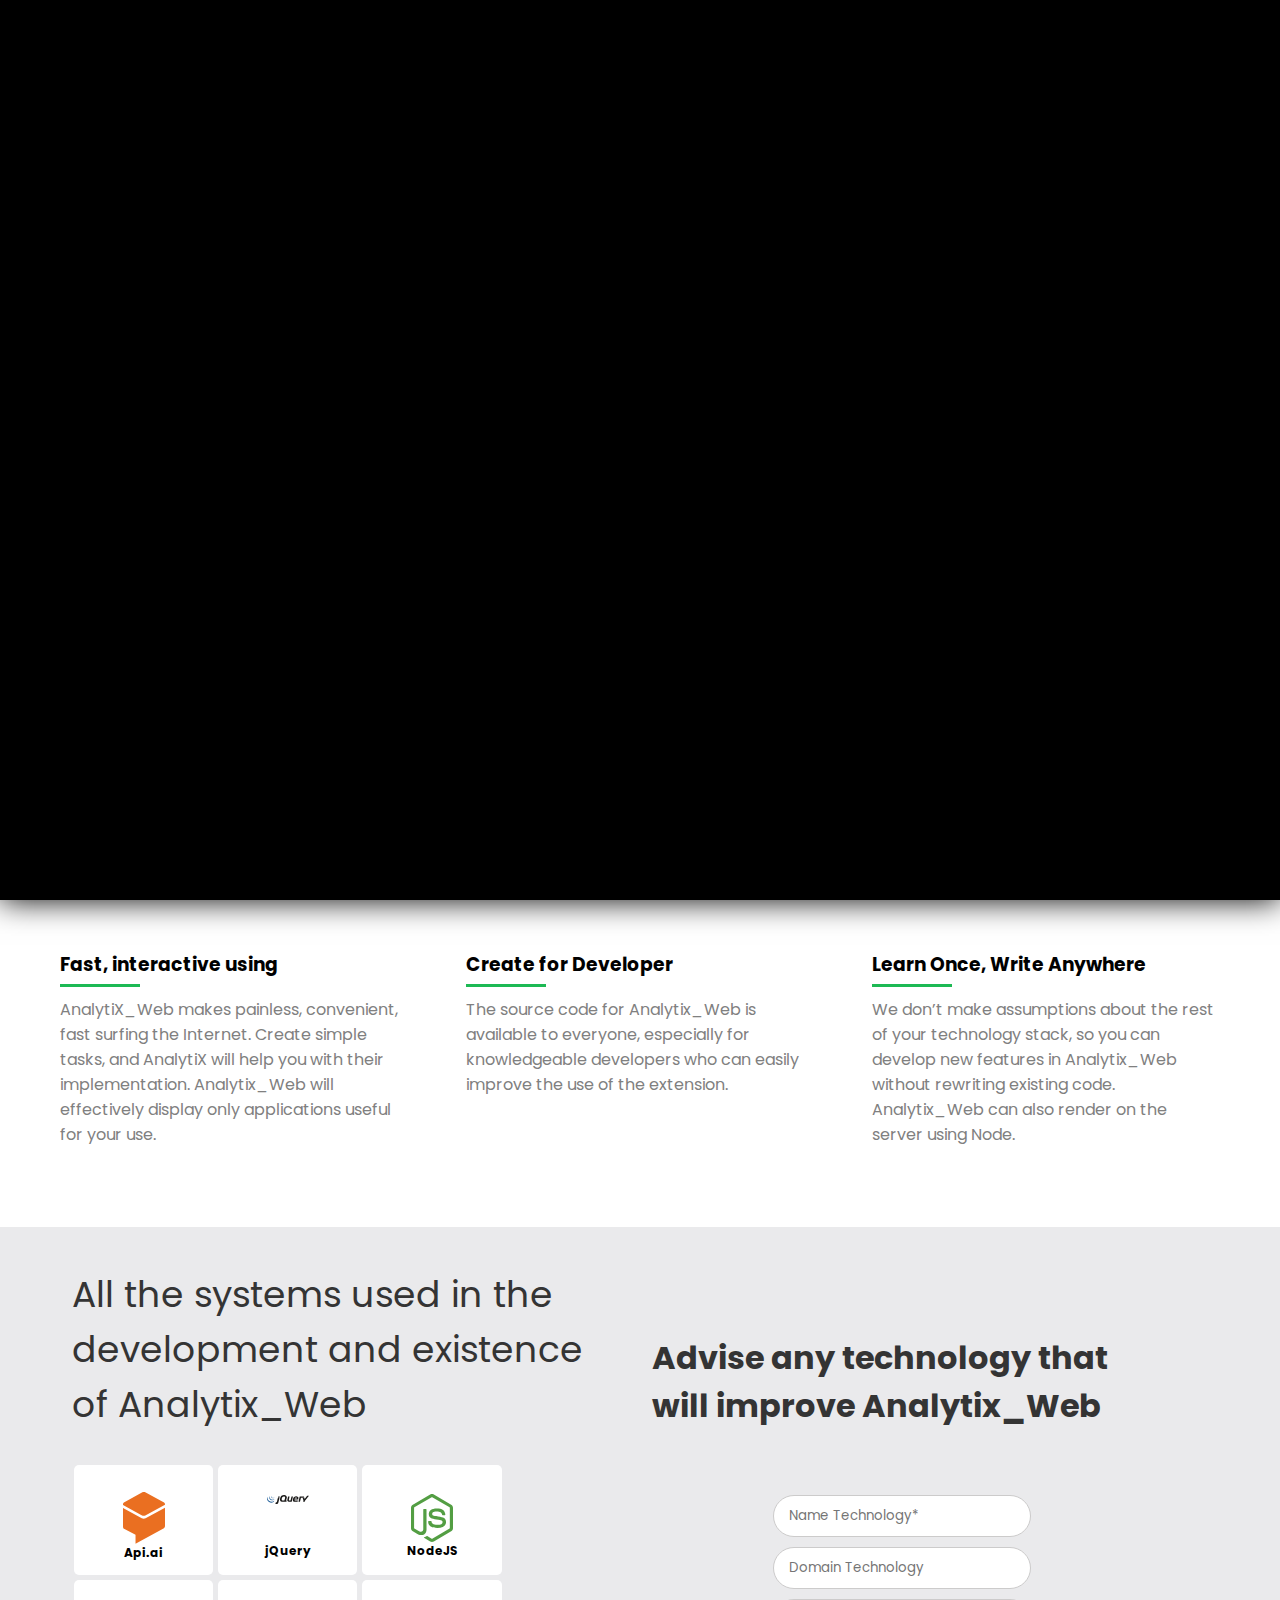
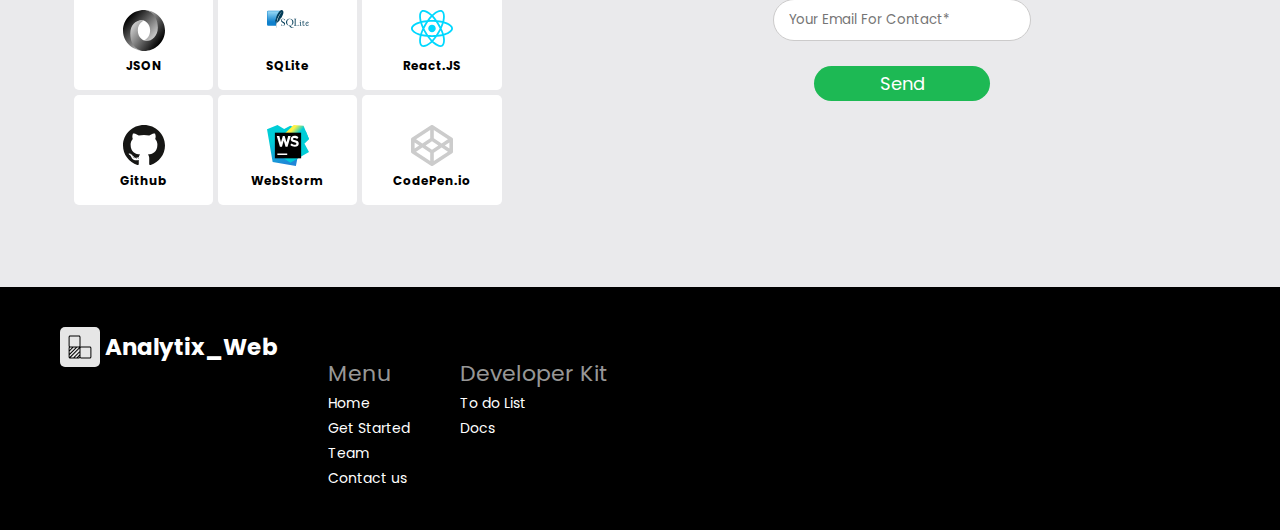
<file: index.html>
<!doctype html>
<html lang="en">
<head>
    <meta charset="UTF-8">
    <title>Analytix_Web</title>
    <!--link fonts-->
    <link href="https://fonts.googleapis.com/css?family=Poppins" rel="stylesheet">
    <!--link css-->
    <link rel="stylesheet" type="text/css" href="assets/styles/style.css">
    <link rel="stylesheet" type="text/css" href="assets/styles/container.css">
    <link rel="stylesheet" type="text/css" href="assets/styles/header.css">
    <link rel="stylesheet" type="text/css" href="assets/styles/section-main.css">
    <link rel="stylesheet" type="text/css" href="assets/styles/section-about.css">
    <link rel="stylesheet" type="text/css" href="assets/styles/section-system.css">
    <link rel="stylesheet" type="text/css" href="assets/styles/footer.css">
</head>
<body>

<div id="hellopreloader">
    <div id="hellopreloader_preload"></div>
</div>
    <header>
        <div class="container">
            <div class="header">
                <div class="logotype">
                    <div class="icon-logo">
                        <img src="assets/img/iconfinder-icon.svg" alt="icon-logo">
                    </div>
                    <h1 class="text-logo">Analytix_Web</h1>
                </div>
                <a class="link_header" href="" download>Download</a>
                <a class="link_header" href="">GitHub</a>
            </div>
        </div>
    </header>
    <section class="section-main" id="home">
        <div class="container">
            <div class="section-main-flex">
                <div class="content-section-main">
                    <h2 class="text-logo-section-main"><img class="web-icon" src="assets/img/web-icon.svg" alt="">Analytix_Web</h2>
                    <p class="second-line-section-main">A helper-plugin for browser.</p>
                    <div class="link-blocks">
                        <a class="first-link" href="download.html">Get Started</a>
                        <a class="second-link" href="docs.html">Developer Kit</a>
                    </div>
                </div>
            </div>
        </div>
    </section>
    <section class="section-about">
        <div class="container">
            <div class="section-about-flex">
                <div class="content-block-about">
                    <h3 class="headline-content">Fast, interactive using</h3>
                    <div class="line"></div>
                    <div class="title-content">AnalytiX_Web makes painless, convenient, fast surfing the Internet.  Create simple tasks, and AnalytiX will help you with their implementation.  Analytix_Web will effectively display only applications useful for your use.</div>
                </div>
                <div class="content-block-about">
                    <h3 class="headline-content">Create for Developer</h3>
                    <div class="line"></div>
                    <div class="title-content">The source code for Analytix_Web is available to everyone, especially for knowledgeable developers who can easily improve the use of the extension.</div>
                </div>
                <div class="content-block-about">
                    <h3 class="headline-content">Learn Once, Write Anywhere</h3>
                    <div class="line"></div>
                    <div class="title-content">We don’t make assumptions about the rest of your technology stack, so you can develop new features in Analytix_Web without rewriting existing code.
                        Analytix_Web can also render on the server using Node.</div>
                </div>
            </div>
        </div>
    </section>
    <section class="section-system">
        <div class="container">
            <div class="section-system-flex">
                <div class="content-block-system">
                    <h3 class="text-all-techno">All the systems used in the development and existence of Analytix_Web</h3>
                    <div class="all-techno">
                        <div class="block-techno">
                            <img src="assets/img/icon-system/api-ai.svg" alt="">
                            <h4>Api.ai</h4>
                        </div>
                        <div class="block-techno">
                            <img src="assets/img/icon-system/jquery.svg" alt="">
                            <h4>jQuery</h4>
                        </div>
                        <div class="block-techno">
                            <img src="assets/img/icon-system/nodejs-icon.svg" alt="">
                            <h4>NodeJS</h4>
                        </div>
                        <div class="block-techno">
                            <img src="assets/img/icon-system/json.svg" alt="">
                            <h4>JSON</h4>
                        </div>
                        <div class="block-techno">
                            <img src="assets/img/icon-system/sqlite.svg" alt="">
                            <h4>SQLite</h4>
                        </div>
                        <div class="block-techno">
                            <img src="assets/img/icon-system/react.svg" alt="">
                            <h4>React.JS</h4>
                        </div>
                        <div class="block-techno">
                            <img src="assets/img/icon-system/github-icon.svg" alt="">
                            <h4>Github</h4>
                        </div>
                        <div class="block-techno">
                            <img src="assets/img/icon-system/webstorm.svg" alt="">
                            <h4>WebStorm</h4>
                        </div>
                        <div class="block-techno">
                            <img src="assets/img/icon-system/codepen-icon.svg" alt="">
                            <h4>CodePen.io</h4>
                        </div>
                    </div>
                </div>
                <div class="content-block-system">
                    <div class="contact-form-system">
                        <h3 class="text-form-system">Advise any technology that will improve Analytix_Web</h3>
                        <form  class="add-techno" action="send-mail.php" method="post">
                            <input type="text" placeholder="Name Technology*" required>
                            <input type="text" placeholder="Domain Technology">
                            <input type="email" placeholder="Your Email For Contact*" required>
                            <button type="submit">Send</button>
                        </form>
                    </div>
                </div>
            </div>
        </div>
    </section>
    <footer>
        <div class="container">
            <div class="all-content-footer">
                <div class="content-text-footer">
                    <div class="logotype">
                        <div class="icon-logo">
                            <img src="assets/img/iconfinder-icon.svg" alt="icon-logo">
                        </div>
                        <h1 class="text-logo">Analytix_Web</h1>
                    </div>
                </div>
                <div class="content-text-footer">
                    <h5 class="color-headline">Menu</h5>
                    <ul class="menu-footer">
                        <li><a href="#home">Home</a></li>
                        <li><a href="">Get Started</a></li>
                        <li><a href="">Team</a></li>
                        <li><a href="">Contact us</a></li>
                    </ul>
                </div>
                <div class="content-text-footer">
                    <h5 class="color-headline">Developer Kit</h5>
                    <ul class="menu-footer">
                        <li><a href="">To do List</a></li>
                        <li><a href="">Docs</a></li>
                    </ul>
                </div>
            </div>
        </div>
    </footer>
    <script src="assets/scripts/script.js"></script>
</body>
</html>
</file>
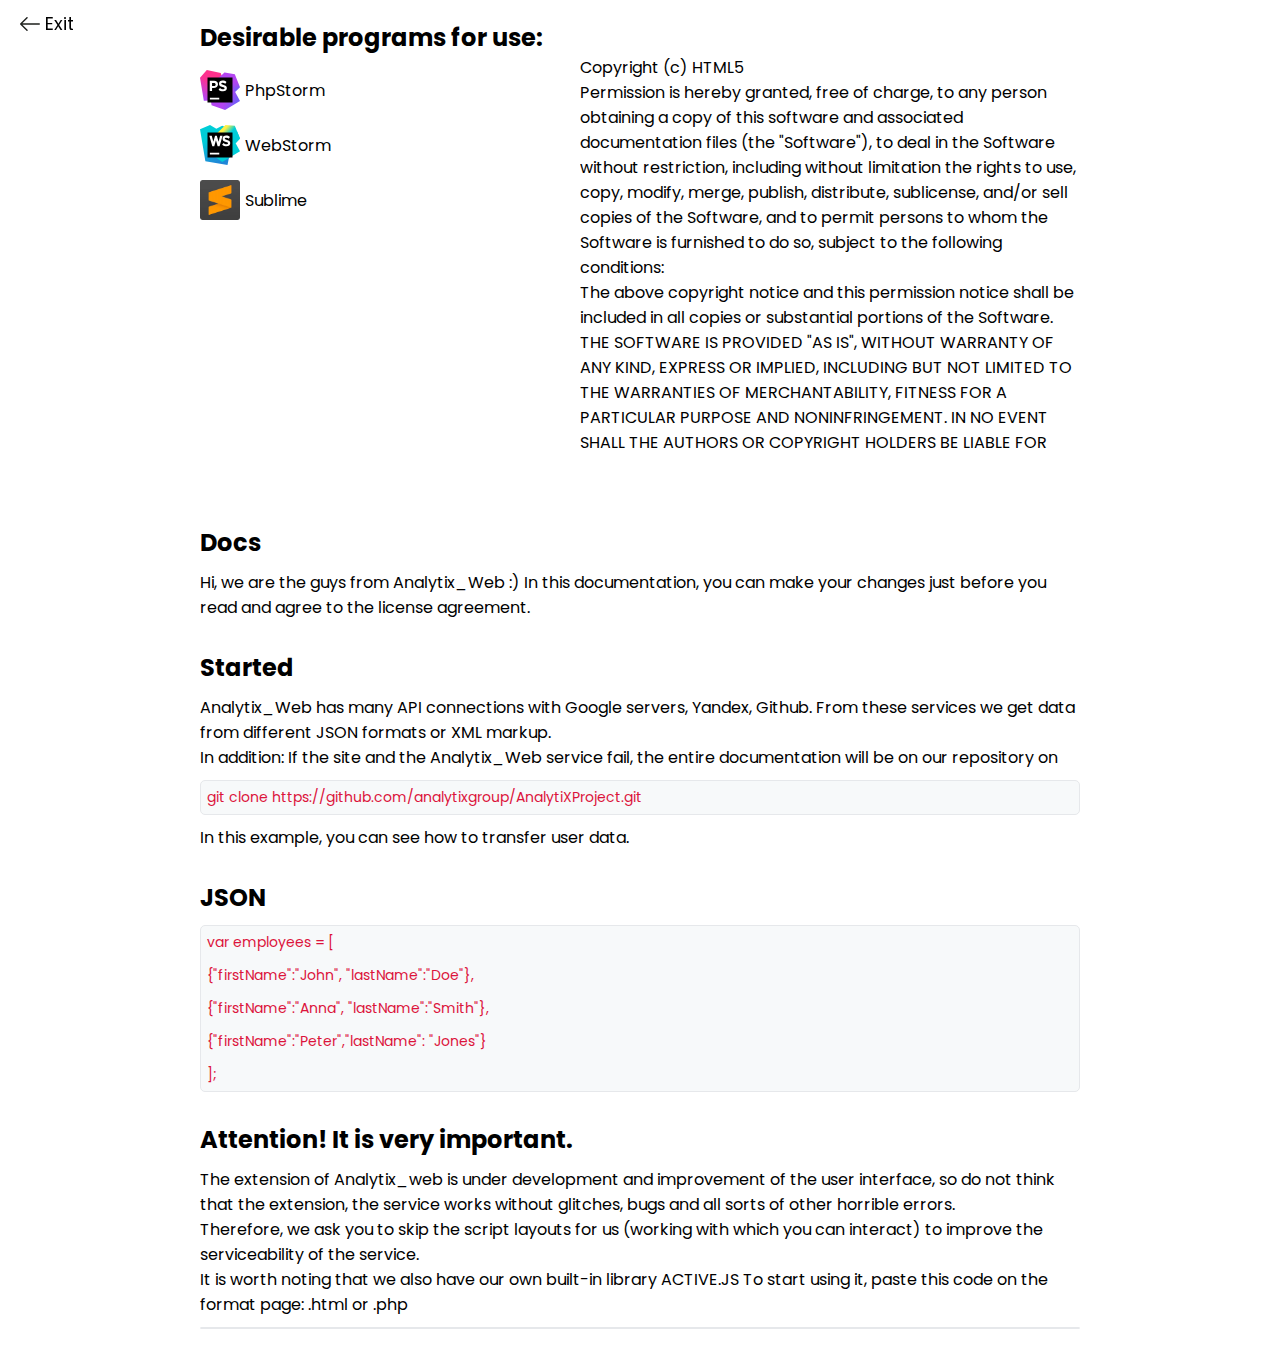
<file: docs.html>
<!doctype html>
<html lang="en">
<head>
    <meta charset="UTF-8">
    <title>Developer Kit</title>
    <!-- link fonts -->
    <link href="https://fonts.googleapis.com/css?family=Poppins" rel="stylesheet">
    <!-- link css -->
    <link rel="stylesheet" type="text/css" href="assets/styles/style.css">
    <link rel="stylesheet" type="text/css" href="assets/styles/container.css">
    <link rel="stylesheet" type="text/css" href="assets/styles/developer-kit.css">
</head>
<body>
    <a href="index.html"><div class="last-page"><img src="assets/img/left-arrow.svg" alt="exit"><p>Exit</p></div></a>
    <section>
        <div class="container-d">
            <h2>Desirable programs for use:</h2>
            <div class="flex">
                <ul class="list-programs">
                    <li>
                        <a href="https://www.jetbrains.com/phpstorm/?fromMenu" class="program">
                            <img src="assets/img/programs/phpstorm.svg" alt="">
                            <p>PhpStorm</p>
                        </a>
                    </li>
                    <li>
                        <a href="https://www.jetbrains.com/webstorm/?fromMenu" class="program">
                            <img src="assets/img/programs/webstorm.svg" alt="">
                            <p>WebStorm</p>
                        </a>
                    </li>
                    <li>
                        <a href="http://www.sublimetext.com/3" class="program">
                            <img src="assets/img/programs/S122x122Fit_2x.webp" alt="">
                            <p>Sublime</p>
                        </a>
                    </li>
                </ul>
                <div class="license">
                    Copyright (c) HTML5
                    <br>
                    Permission is hereby granted, free of charge, to any person obtaining a copy of
                    this software and associated documentation files (the "Software"), to deal in
                    the Software without restriction, including without limitation the rights to
                    use, copy, modify, merge, publish, distribute, sublicense, and/or sell copies
                    of the Software, and to permit persons to whom the Software is furnished to do
                    so, subject to the following conditions:
                    <br>
                    The above copyright notice and this permission notice shall be included in all
                    copies or substantial portions of the Software.
                    <br>
                    THE SOFTWARE IS PROVIDED "AS IS", WITHOUT WARRANTY OF ANY KIND, EXPRESS OR
                    IMPLIED, INCLUDING BUT NOT LIMITED TO THE WARRANTIES OF MERCHANTABILITY,
                    FITNESS FOR A PARTICULAR PURPOSE AND NONINFRINGEMENT. IN NO EVENT SHALL THE
                    AUTHORS OR COPYRIGHT HOLDERS BE LIABLE FOR ANY CLAIM, DAMAGES OR OTHER
                    LIABILITY, WHETHER IN AN ACTION OF CONTRACT, TORT OR OTHERWISE, ARISING FROM,
                    OUT OF OR IN CONNECTION WITH THE SOFTWARE OR THE USE OR OTHER DEALINGS IN THE
                    SOFTWARE.
                    <br>
                    ===================================================
                    Analytix. WebProject for modern Internet users.
                    <br>
                    Copyright (C) 2018 Alexander Sadov
                    <br>
                    This program is free software: you can redistribute it and/or modify
                    it under the terms of the GNU General Public License as published by
                    the Free Software Foundation, either version 3 of the License, or
                    (at your option) any later version.
                    <br>
                    This program is distributed in the hope that it will be useful,
                    but WITHOUT ANY WARRANTY; without even the implied warranty of
                    MERCHANTABILITY or FITNESS FOR A PARTICULAR PURPOSE. See the
                    GNU General Public License for more details.
                    You should have received a copy of the GNU General Public License
                    along with this program. If not, see https://www.gnu.org/licenses/.
                </div>
            </div>
        </div>
    </section>
    <section>
        <div class="container-d">
            <div class="text-docs">
                <h2 class="headline">Docs</h2>
                Hi, we are the guys from Analytix_Web :) In this documentation, you can make your changes just before you read and agree to the license agreement.
                <h2 class="headline">Started</h2>
                Analytix_Web has many API connections with Google servers, Yandex, Github.  From these services we get data from different JSON formats or XML markup.
                <br>
                In addition: If the site and the Analytix_Web service fail, the entire documentation will be on our repository on
                <div class="code-string">
                    <p>git clone https://github.com/analytixgroup/AnalytiXProject.git</p>
                </div>
                In this example, you can see how to transfer user data.
                <h2 class="headline">JSON</h2>
                <div class="code-string">
                    <p>var employees = [</p>
                    <p>{"firstName":"John", "lastName":"Doe"},</p>
                    <p>{"firstName":"Anna", "lastName":"Smith"},</p>
                    <p>{"firstName":"Peter","lastName": "Jones"}</p>
                    <p>];</p>
                </div>
                <h2 class="headline">Attention! It is very important.</h2>
                The extension of Analytix_web is under development and improvement of the user interface, so do not think that the extension, the service works without glitches, bugs and all sorts of other horrible errors.
                <br>
                Therefore, we ask you to skip the script layouts for us (working with which you can interact) to improve the serviceability of the service.
                <br>
                It is worth noting that we also have our own built-in library ACTIVE.JS To start using it, paste this code on the format page: .html or .php
                <div class="code-string">
                </div>
            </div>
        </div>
    </section>
</body>
</html>
</file>
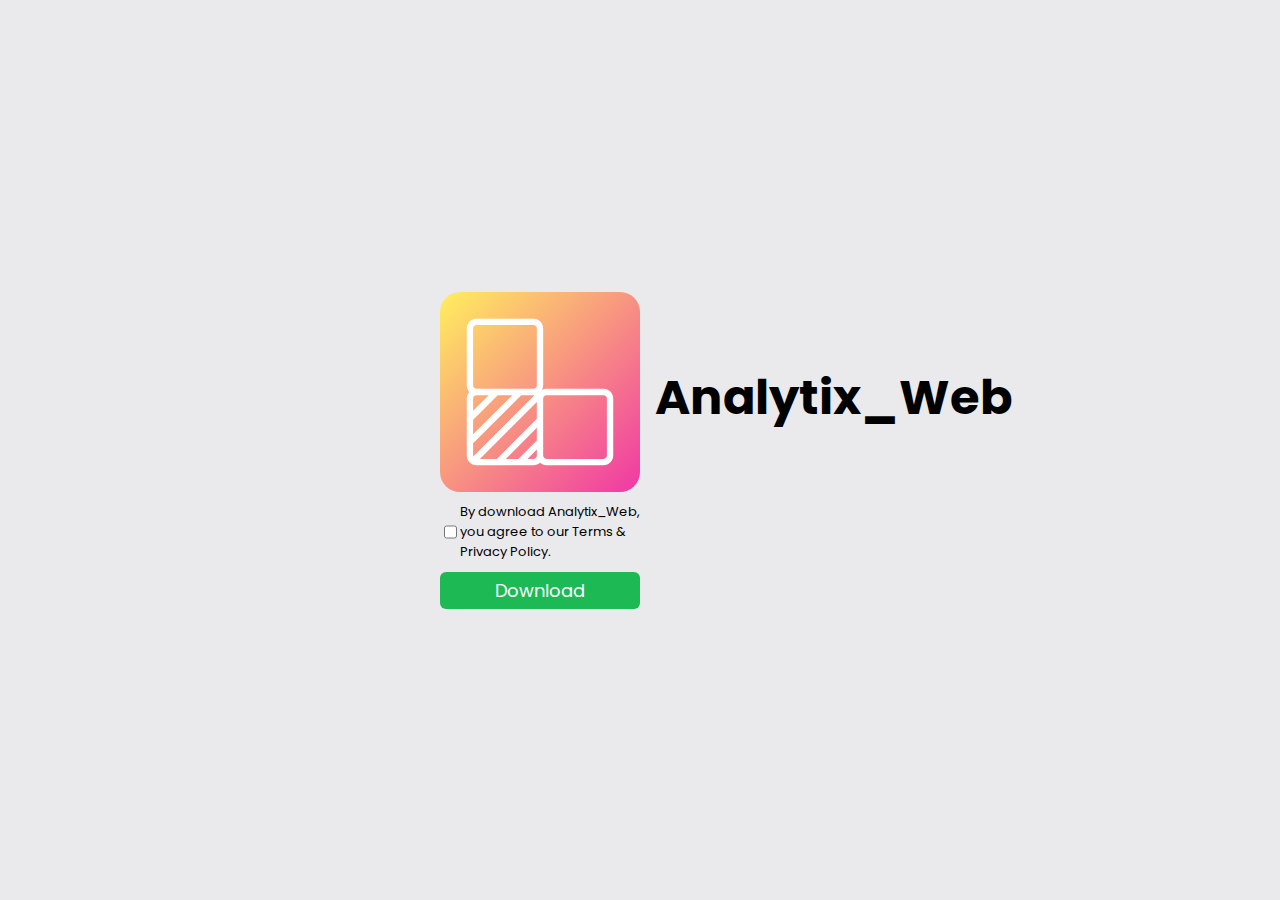
<file: download.html>
<!doctype html>
<html lang="en">
<head>
    <meta charset="UTF-8">
    <title>Get Started</title>
    <!--link fonts-->
    <link href="https://fonts.googleapis.com/css?family=Poppins" rel="stylesheet">
    <!--link css-->
    <link rel="stylesheet" type="text/css" href="assets/styles/style.css">
    <link rel="stylesheet" type="text/css" href="assets/styles/container.css">
    <link rel="stylesheet" type="text/css" href="assets/styles/section-download.css">
</head>
<body>
    <section class="section-download flex">
        <div class="block-download flex">
            <div class="high-block flex">
                <div class="content flex col" style="width: 200px">
                    <div class="icon-app">
                        <img src="assets/img/logo-white.svg" alt="">
                    </div>
                    <div class="form-license flex row">
                        <input type="checkbox"><span>By download Analytix_Web, you agree to our Terms & Privacy Policy.</span>
                    </div>
                    <a class="button-download" href="" download>Download</a>
                </div>
                <div class="bg-logo">
                    <h1>Analytix_Web</h1>
                </div>
            </div>
        </div>
    </section>
    <script src="http://code.jquery.com/jquery-3.3.1.min.js" integrity="sha256-FgpCb/KJQlLNfOu91ta32o/NMZxltwRo8QtmkMRdAu8=" crossorigin="anonymous"></script>
    <script type="text/javascript">
        $(document).ready(function () {
            let logoText = $('.bg-logo h1');
            logoText.addClass('-open');
        });
    </script>
</body>
</html>
</file>
<file: assets/styles/style.css>
body, h1, h2, h3, h4, h5, h6, p, li, ul {
    font-family: 'Poppins', sans-serif;
    margin: 0;
    padding: 0;
}

button, input {
    outline: none;
    border: none;
}

ul {
    list-style-type: none;
}

a {
    text-decoration: none;
    color: black;
}

.flex {
    display: flex;
}

.col {
    flex-direction: column;
}
</file>
<file: assets/styles/container.css>
.container {
    padding: 0 60px;
}

.container-d {
    padding: 20px 200px;
}
</file>
<file: assets/styles/header.css>
header {
    position: fixed;
    top: 0;
    right: 0;
    left: 0;
    height: 60px;
    background-color: rgba(0, 0, 0, .2);
    z-index: 2;
    transition: .7s ease-out;
}

header:hover {
    background-color: rgba(0, 0, 0, .7);
}

.header {
    height: 60px;
    display: flex;
    justify-content: center;
    align-items: center;
}

.logotype {
    float: left;
    display: flex;
    align-items: center;
    justify-content: center;
    margin-right: auto;
}

.icon-logo {
    display: flex;
    justify-content: center;
    align-items: center;
    height: 40px;
    width: 40px;
    border-radius: 5px;
    background-color: rgba(255, 255, 255, .9);
    transition: 3s;
}

.icon-logo:hover {
    background-color: #1DB954;
}

.icon-logo img {
    height: 28px;
    transition: 1s ease-out;
    cursor: pointer;
}

.icon-logo img:hover {
    transform: rotate(-360deg);
}

.text-logo {
    font-size: 23px;
    margin-left: 5px;
    color: #ffffff;
}

.link_header {
    color: white;
    margin: 0 8px;
    transition: .2s;
    padding-bottom: 2px;
}

.link_header:hover {
    color: #1DB954;
    border-bottom: 2px solid #1DB954;
}
</file>
<file: assets/styles/section-main.css>
.section-main {
    background: rgb(255, 239, 94); /* Old Browsers */
    background: -webkit-linear-gradient(top left,rgb(255, 239, 94),rgb(240, 55, 165)); /*Safari 5.1-6*/
    background: -o-linear-gradient(top left,rgb(255, 239, 94),rgb(240, 55, 165)); /*Opera 11.1-12*/
    background: -moz-linear-gradient(top left,rgb(255, 239, 94),rgb(240, 55, 165)); /*Fx 3.6-15*/
    background: linear-gradient(top left, rgb(255, 239, 94), rgb(240, 55, 165)); /*Standard*/
    text-align: center;
    min-height: 100vh;
    box-shadow: 0 0 30px rgb(0, 0, 0);
    margin-bottom: 50px;
}

#hellopreloader>p{
    display:none;
}
#hellopreloader_preload{
    display: block;
    position: fixed;
    z-index: 99999;
    top: 0;
    left: 0;
    width: 100%;
    height: 100%;
    background: #000000 url(http://hello-site.ru//main/images/preloads/three-dots.svg) center center no-repeat; /*Standard*/
    background-size: 110px;
}

.section-main-flex {
    display: flex;
    justify-content: center;
    align-items: center;
}

.text-logo-section-main {
    text-align: center;
    margin-top: 30%;
    font-size: 100px;
    color: white;
}

.second-line-section-main {
    font-size: 28px;
    color: black;
}

.link-blocks {
    display: flex;
    justify-content: center;
    align-items: center;
}

.link-blocks a {
    margin: 20px;
}

.first-link {
    font-size: 20px;
    font-weight: bold;
    background-color: #1DB954;
    padding: 8px 18px;
    border-radius: 6px;
    color: white;
}

.first-link:hover {
    box-shadow: 0 0 30px rgba(255, 255, 255, 1);
}

.second-link {
    font-size: 20px;
    padding: 6px 12px;
    color: white;
    border: 2px solid white;
    transition: .2s;
    border-radius: 6px;
}

.second-link:hover {
    transform: scale(1.1);
}

.web-icon {
    margin-bottom: -20px;
    margin-right: 20px;
    width: 110px;
    color: white;
}
</file>
<file: assets/styles/section-about.css>
.section-about-flex {
    display: flex;
    justify-content: center;
    margin-bottom: 80px;
}

.content-block-about {
    width: 30%;
}

.content-block-about:nth-child(2) {
    margin: 0 auto;
}


.line {
    width: 80px;
    height: 3px;
    background-color: #1DB954;
    margin: 5px 0 10px;
}

.title-content {
    color: grey;
}
</file>
<file: assets/styles/section-system.css>
.section-system {
    background-color: #eaeaec;
    padding-bottom: 80px;
}

.section-system-flex {
    display: flex;
    justify-content: center;
}

.content-block-system {
    display: flex;
    flex-direction: column;
    justify-content: center;
    width: 48%;
    margin: 0 auto;
}

.text-all-techno {
    font-size: 36px;
    font-weight: normal;
    color: #343434;
    margin: 40px auto 30px;
}

.all-techno {
    display: flex;
    flex-wrap: wrap;
}

.block-techno {
    display: flex;
    justify-content: center;
    align-items: center;
    flex-direction: column;
    max-width: 25%;
    margin: 2.5px;
    height: 110px;
    background-color: white;
    border-radius: 5px;
    transition: .6s ease-out;
}

.block-techno:hover {
    transform: scale(1.1);
    background-color: gainsboro;
}

.block-techno img {
    width: 30%;
    margin: 30px 0 auto;
}

.block-techno h4 {
    font-size: 12px;
    margin-bottom: 15px;
}

/*====================*/

.contact-form-system {
    width: 90%;
}

.text-form-system {
    font-size: 32px;
    font-weight: bold;
    color: #343434;
    margin-bottom: 60px;
}

.add-techno {
    display: flex;
    justify-content: center;
    align-items: center;
    flex-direction: column;
}

.add-techno input {
    font-family: 'Poppins', sans-serif;
    width: 45%;
    height: 30px;
    padding: 5px 15px;
    border: 1px solid #cccbcb;
    border-radius: 30px;
    margin: 5px 0;
}

.add-techno button {
    font-family: 'Poppins', sans-serif;
    width: 35%;
    height: 35px;
    margin-top: 20px;
    border-radius: 35px;
    font-size: 18px;
    background-color: #1DB954;
    color: white;
    cursor: pointer;
}

.add-techno button:active {
    box-shadow: 0 0 5px rgba(0, 0, 0, .7);
}
</file>
<file: assets/styles/footer.css>
footer {
    padding: 40px 0;
    background-color: black;
}

.all-content-footer {
    display: flex;
    color: white;
}

.content-text-footer {
    margin-right: 50px;
}

.color-headline {
    margin-top: 30px;
    font-size: 22px;
    color: rgba(255, 255, 255, .6);
    font-weight: normal;
}

.menu-footer a {
    font-size: 14px;
    color: white;
    transition: .5s ease-out;
}

.menu-footer a:hover {
    color: #1DB954;
}
</file>
<file: assets/styles/developer-kit.css>
.last-page {
    position: fixed;
    top: 10px;
    left: 20px;
    display: flex;
    justify-content: center;
    align-items: center;
    z-index: 2;
}

.text-docs {
    -webkit-user-select: none;
}


.last-page img {
    width: 20px;
    margin-right: 5px;
}

.last-page p {
    font-size: 18px;
}

li {
    margin: 15px 0;
}

.list-programs {
    margin-right: auto;
}

.program {
    display: flex;
    align-items: center;
    transition: .2s;
}

.program:hover {
    transform: translateX(-20px);
}

.program:hover.program p {
    font-weight: bold;
    color: #1DB954;
}

.program p {
    font-size: 16px;
}

.program img {
    width: 40px;
    margin-right: 5px;
}

.license {
    overflow: auto;
    width: 500px;
    height: 400px;
}
.code-string {
    background-color: #f7f9fa;
    border: 1px solid #e6e8eb;
    font-size: 14px;
    color: crimson;
    border-radius: 5px;
    margin: 10px 0;
    -webkit-user-select: text;
}

.code-string p {
    padding: 6px;
}

.headline {
    margin: 30px 0 10px;
}
</file>
<file: assets/styles/section-download.css>
.section-download {
    justify-content: center;
    align-items: center;
    background-color: #eaeaec;
    height: 100vh;
}

.high-block {
}

.bg-logo {
    overflow: hidden;
    padding: 70px 15px;
}

.bg-logo h1 {
    font-size: 48px;
    transform: translateX(200%);
    transition: .5s ease-out;
}

.bg-logo h1.-open {
    transform: translateX(0);
}

.block-download {
    position: relative;
    justify-content: flex-start;
    align-items: center;
    width: 400px;
    height: 400px;
}

.form-license {
    margin: 10px 0;
    width: 200px;
}

span {
    font-size: 13px;
}

.icon-app {
    position: relative;
    background: rgb(255, 239, 94); /* Old Browsers */
    background: -webkit-linear-gradient(top left,rgb(255, 239, 94),rgb(240, 55, 165)); /*Safari 5.1-6*/
    background: -o-linear-gradient(top left,rgb(255, 239, 94),rgb(240, 55, 165)); /*Opera 11.1-12*/
    background: -moz-linear-gradient(top left,rgb(255, 239, 94),rgb(240, 55, 165)); /*Fx 3.6-15*/
    background: linear-gradient(top left, rgb(255, 239, 94), rgb(240, 55, 165)); /*Standard*/
    width: 200px;
    height: 200px;
    border-radius: 20px;
}

.icon-app img {
    position: absolute;
    top: 10px;
    right: 10px;
    bottom: 10px;
    left: 10px;
    width: 180px;
    height: 180px;
}

.button-download {
    text-align: center;
    position: relative;
    color: white;
    font-size: 18px;
    padding: 5px 25px;
    background-color: #1DB954;
    border-radius: 6px;
    transition: .4s;
}

.button-download:hover {
    transform: scale(1.1);
}
</file>
